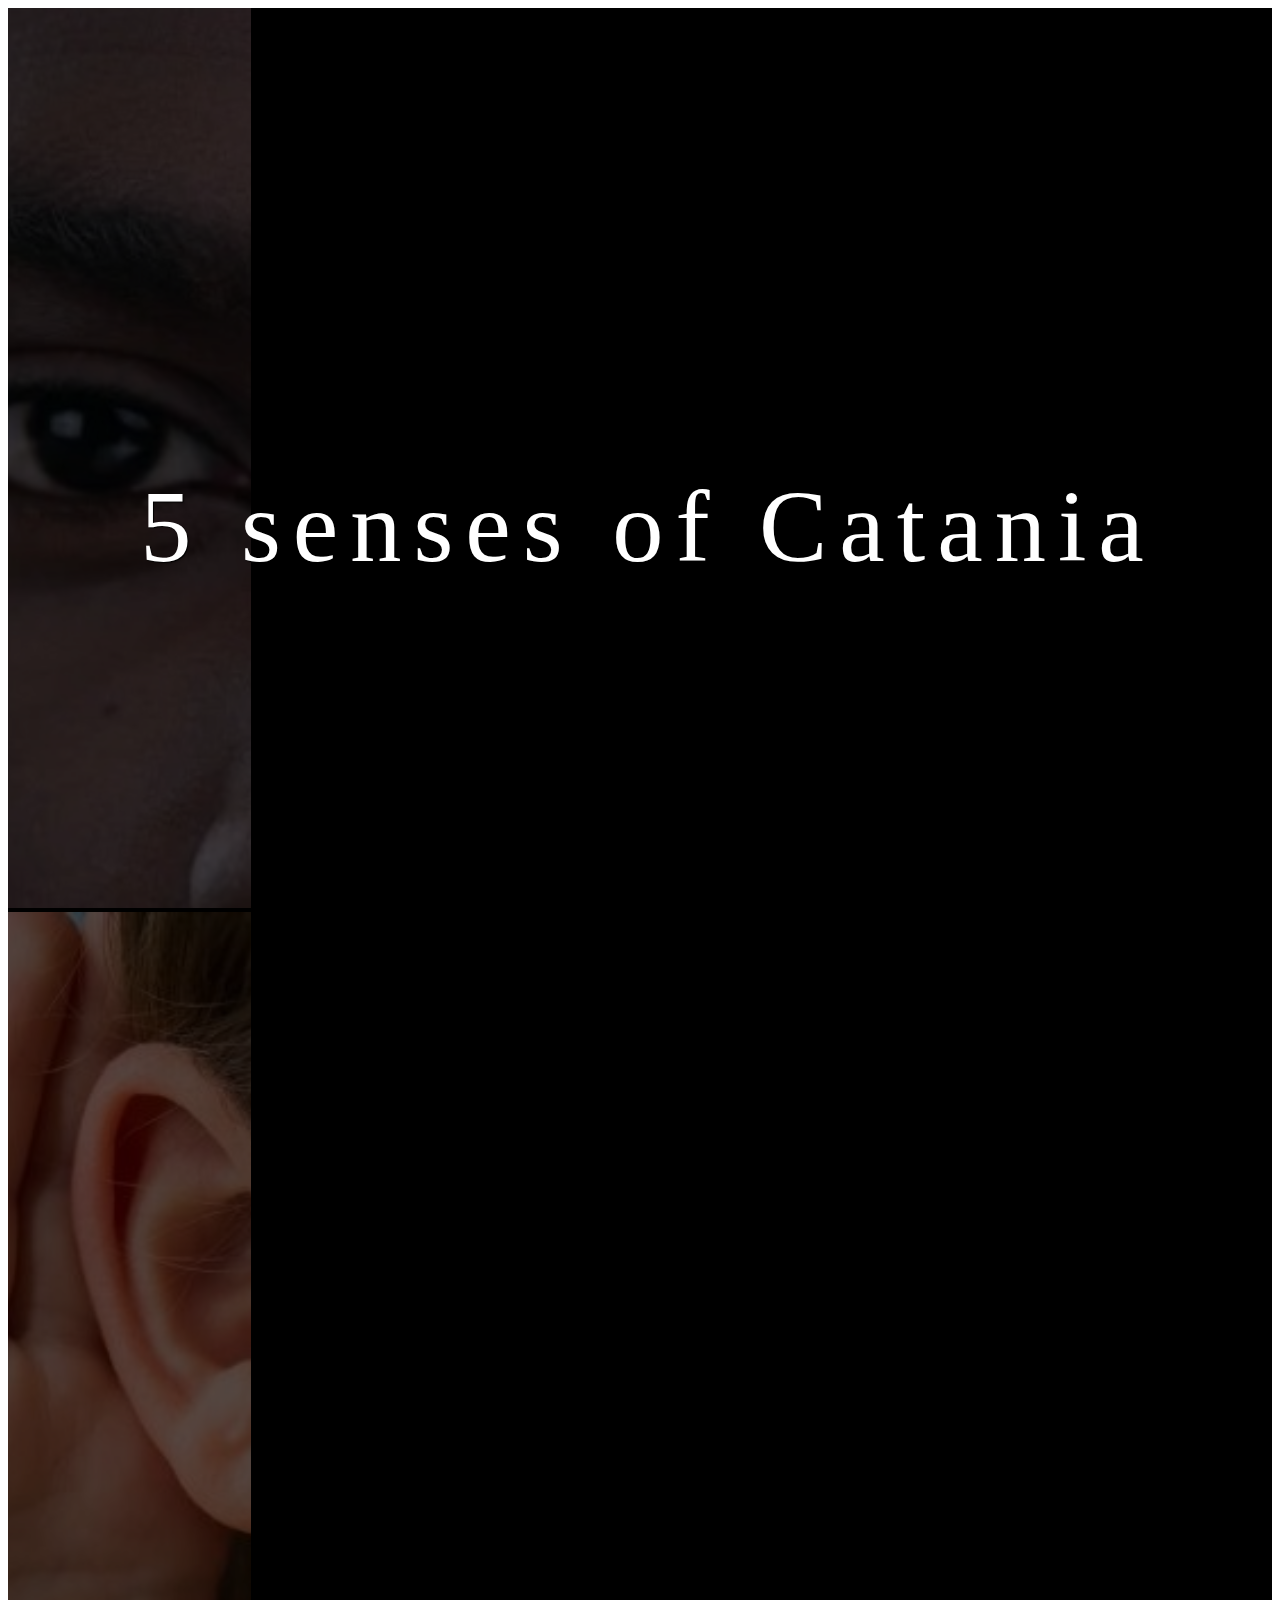
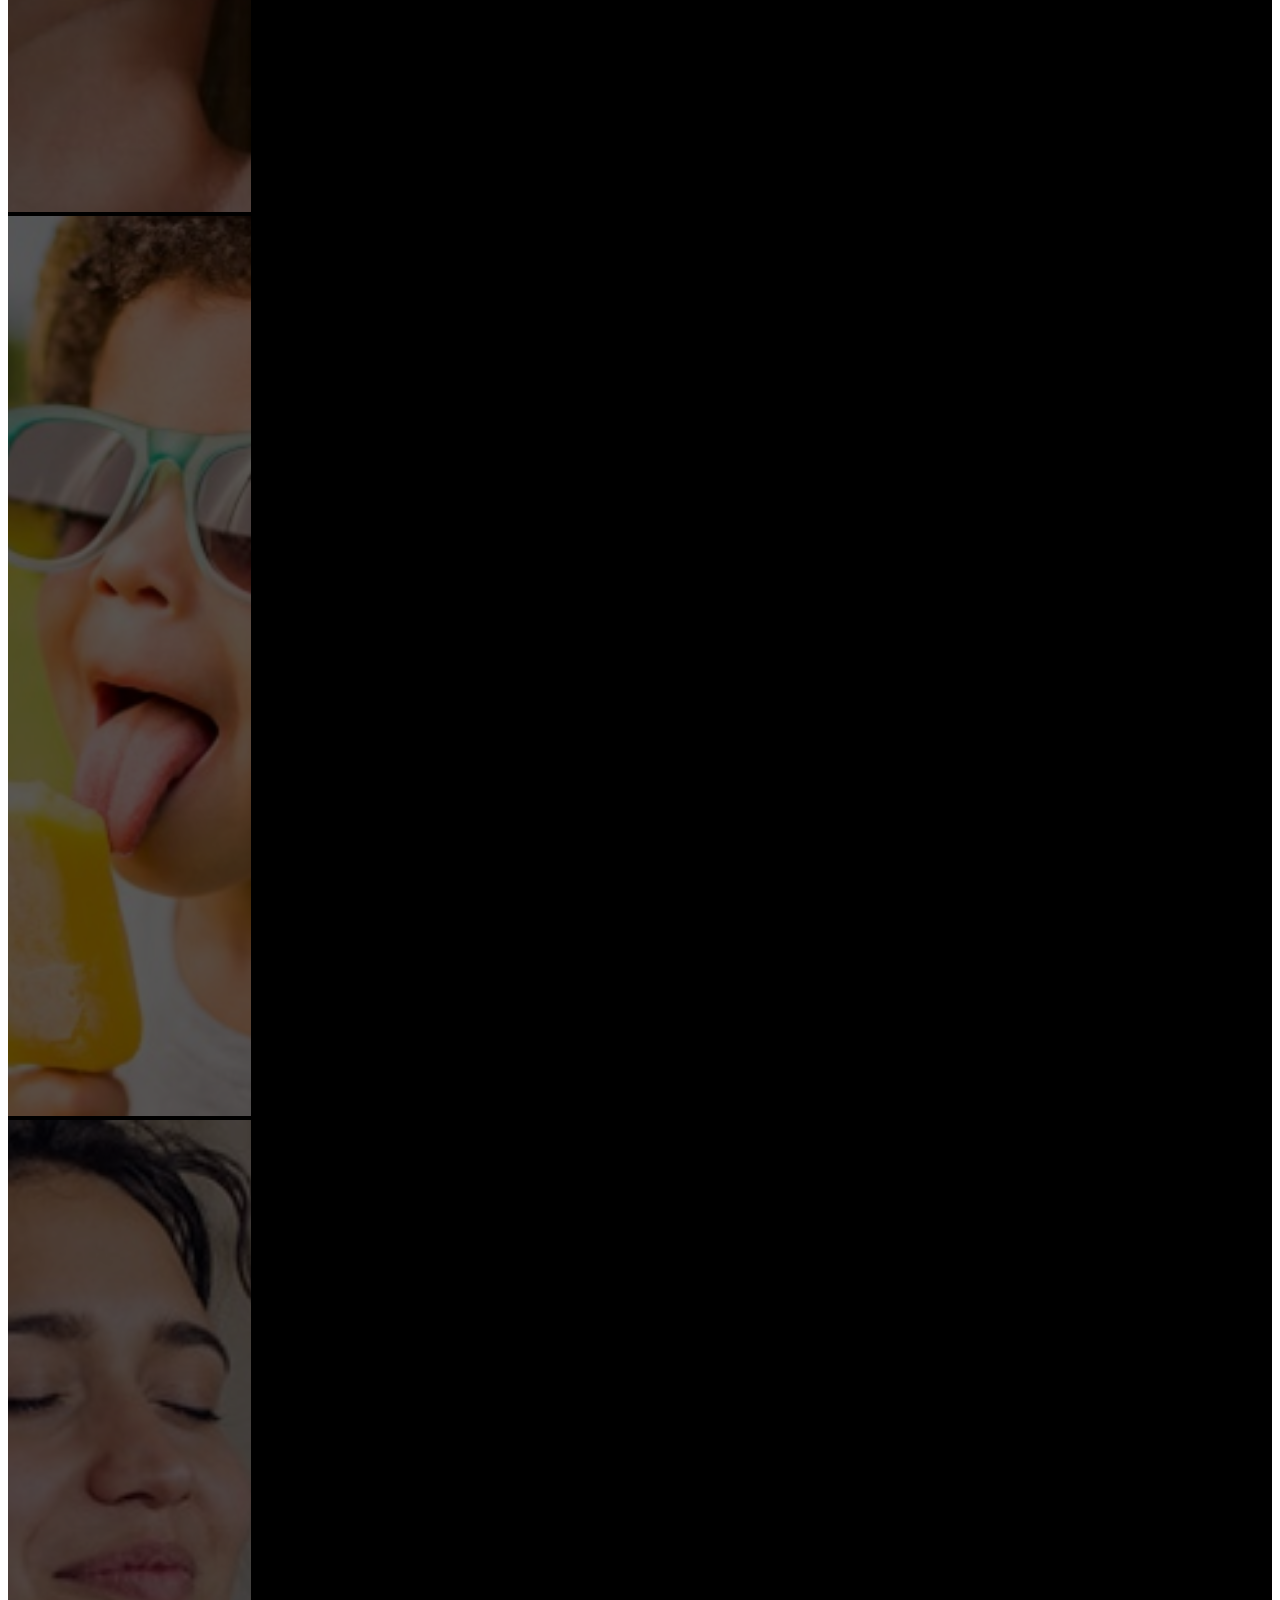
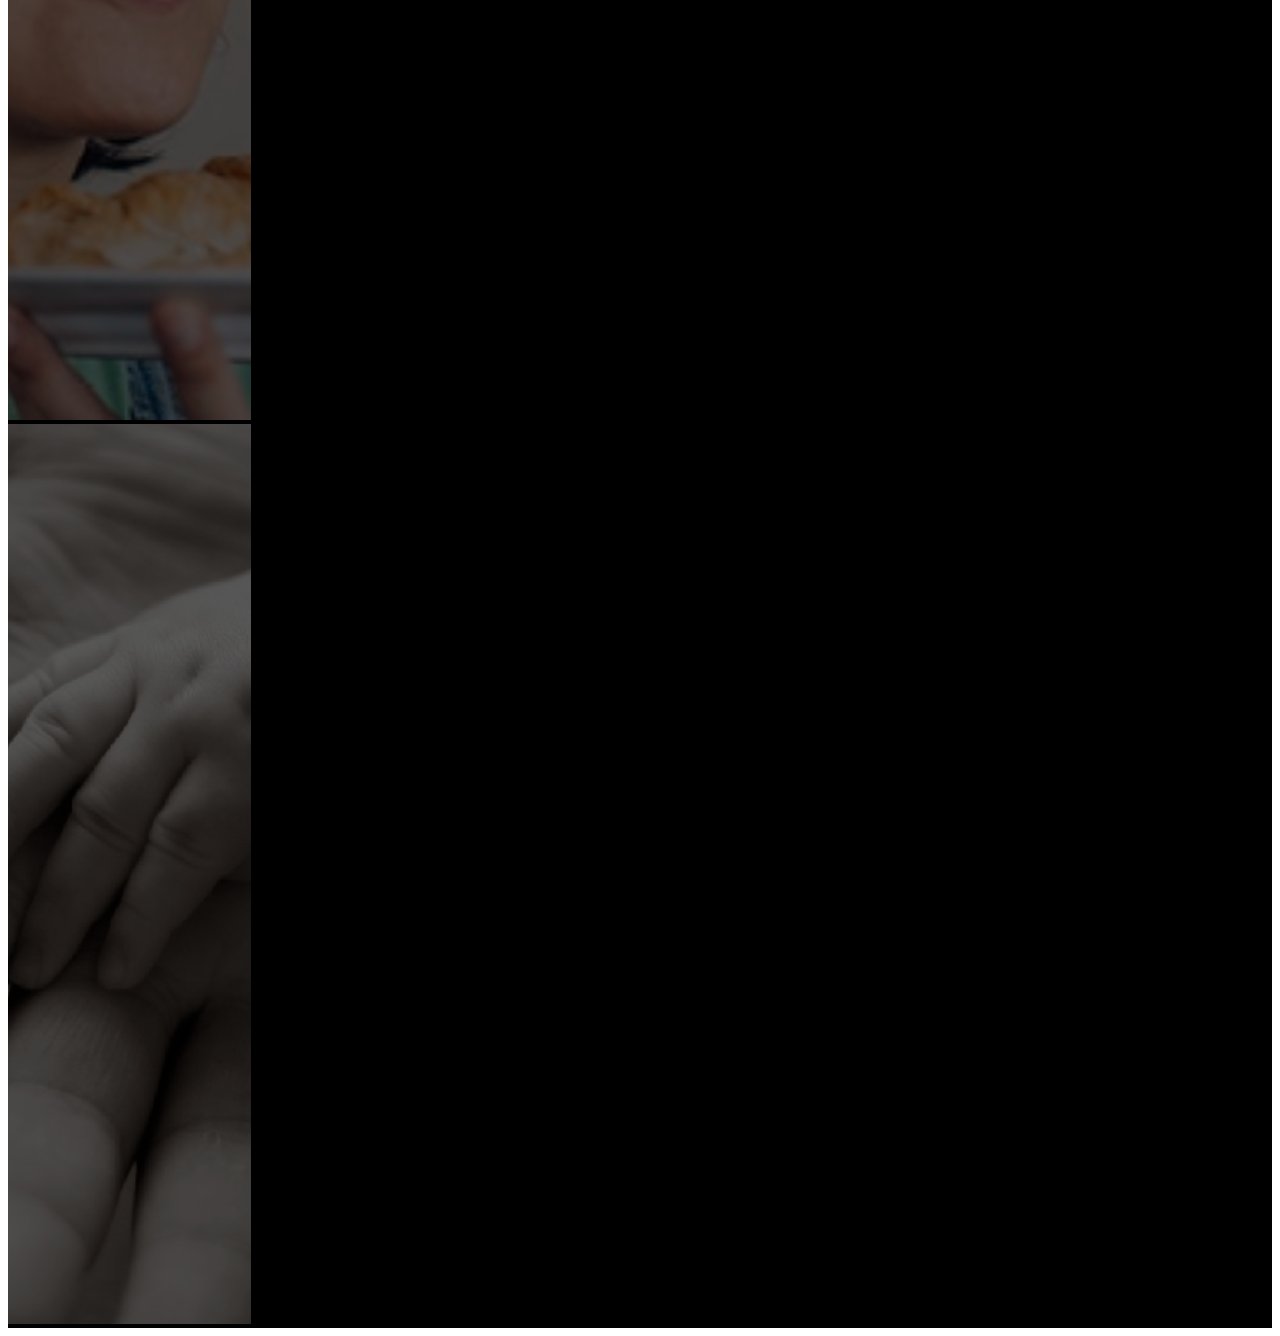
<file: index.html>
<!DOCTYPE html>
<html>
<head>
	<meta name="viewport" content="width=device-width, initial-scale=1">
	<link rel="stylesheet" href="styles.css">
	<link href="https://cdn.jsdelivr.net/npm/bootstrap@5.1.0/dist/css/bootstrap.min.css" rel="stylesheet" integrity="sha384-KyZXEAg3QhqLMpG8r+8fhAXLRk2vvoC2f3B09zVXn8CA5QIVfZOJ3BCsw2P0p/We" crossorigin="anonymous">
	<link rel="stylesheet" href="https://cdnjs.cloudflare.com/ajax/libs/animate.css/4.1.1/animate.min.css"/>
	<script src="script.js"></script>
	<title>Catania</title>
</head>
<body>

	<div id="pc" class="d-flex justify-content-center flex-column">
	    <div class="">
	      <img class="image img1" src="img/wzrok.jpg">
	    </div>
	    <div class="">
	      <img class="image img2" src="img/sluch.jpeg">
	    </div>
	    <div class="">
	      <img class="image img3" src="img/smak.jpg">
	    </div>
	    <div class="">
	      <img class="image img4" src="img/węch.jpg">
	    </div>
	    <div class="">
	      <img class="image img5" src="img/dotyk.jpg">
	    </div>
	</div>

	<div id="mobile" class="d-flex justify-content-center">
	    <div class="">
	      <img class="image img1" src="img/wzrok.jpg">
	    </div>
	    <div class="">
	      <img class="image img2" src="img/sluch.jpeg">
	    </div>
	    <div class="">
	      <img class="image img3" src="img/smak.jpg">
	    </div>
	    <div class="">
	      <img class="image img4" src="img/węch.jpg">
	    </div>
	    <div class="">
	      <img class="image img5" src="img/dotyk.jpg">
	    </div>
	</div>
	<div class="text animate__slideInLeft"><span class="shadowclass">5 senses of Catania</span></div>
  
</div>
</div>

</body>
</html>
</file>
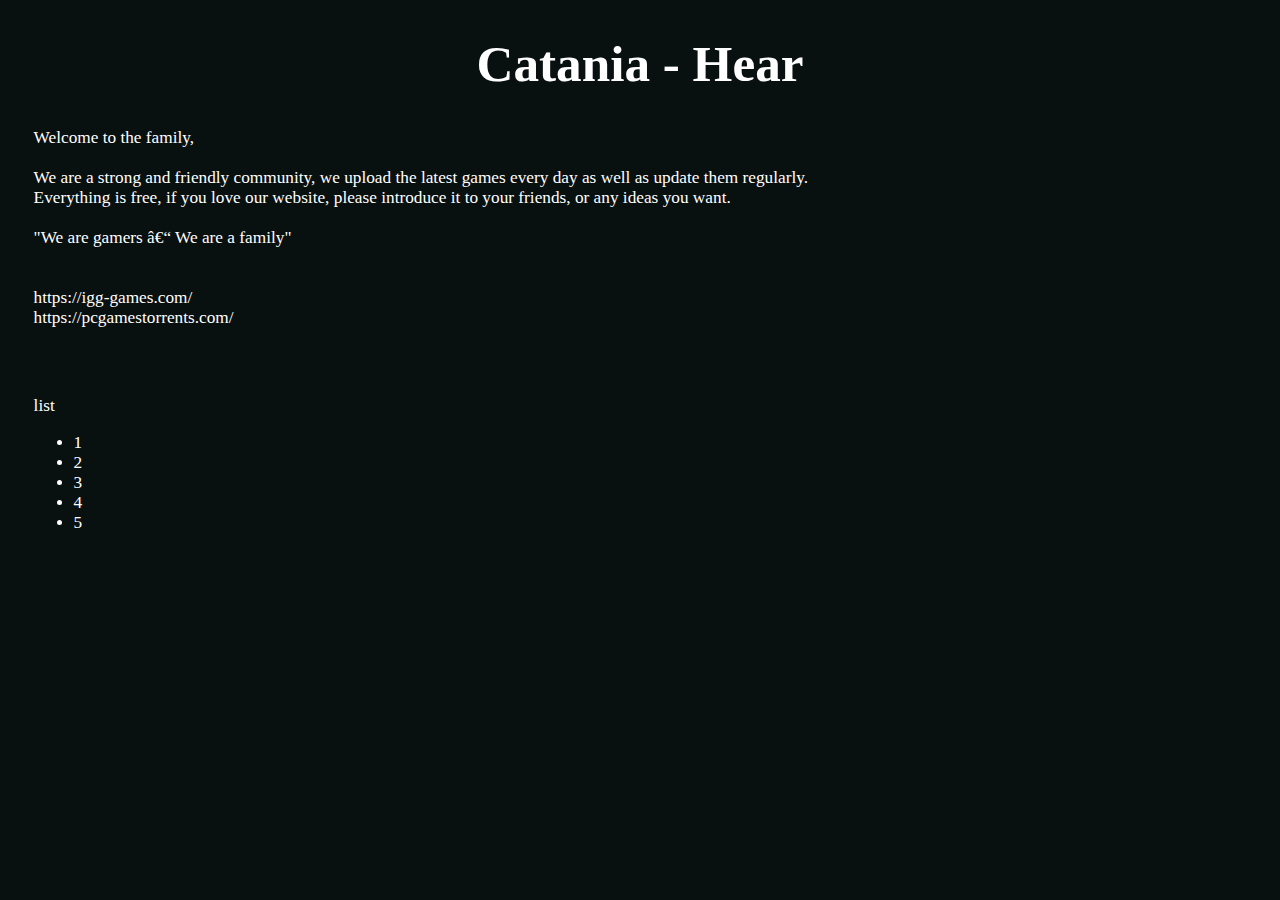
<file: podstrona hear.html>
<!DOCTYPE HTML>
<html lang="eng">

<head>
<charset=utf-8>
<title>Catania - Hear</title>
<link href="css.css" rel="stylesheet" type="text/css">
<script src="script.js"></script>
</head>

<body>
<div id="Tytul">
<h1>Catania - Hear</h1>
</div>

<div id="opis">
Welcome to the family,<br>
<br>
We are a strong and friendly community, we upload the latest games every day as well as update them regularly. <br>
Everything is free, if you love our website, please introduce it to your friends, or any ideas you want.<br>
<br>
"We are gamers – We are a family"<br>
<br>
<br>
https://igg-games.com/<br>
https://pcgamestorrents.com/<br>
</div>

<div id="lista">
<p>list</p>
<ul>
<li>1</li>
<li>2</li>
<li>3</li>
<li>4</li>
<li>5</li>
</ul>
</div>
<div id="mapa">
<iframe src="https://www.google.com/maps/embed?pb=!1m14!1m12!1m3!1d25321.90287983601!2d15.072702820129859!3d37.50230775781844!2m3!1f0!2f0!3f0!3m2!1i1024!2i768!4f13.1!5e0!3m2!1spl!2sit!4v1631348485350!5m2!1spl!2sit" width="600" height="450" style="border:0;" allowfullscreen="" loading="lazy"></iframe></div>
</body>

</HTML>
</file>
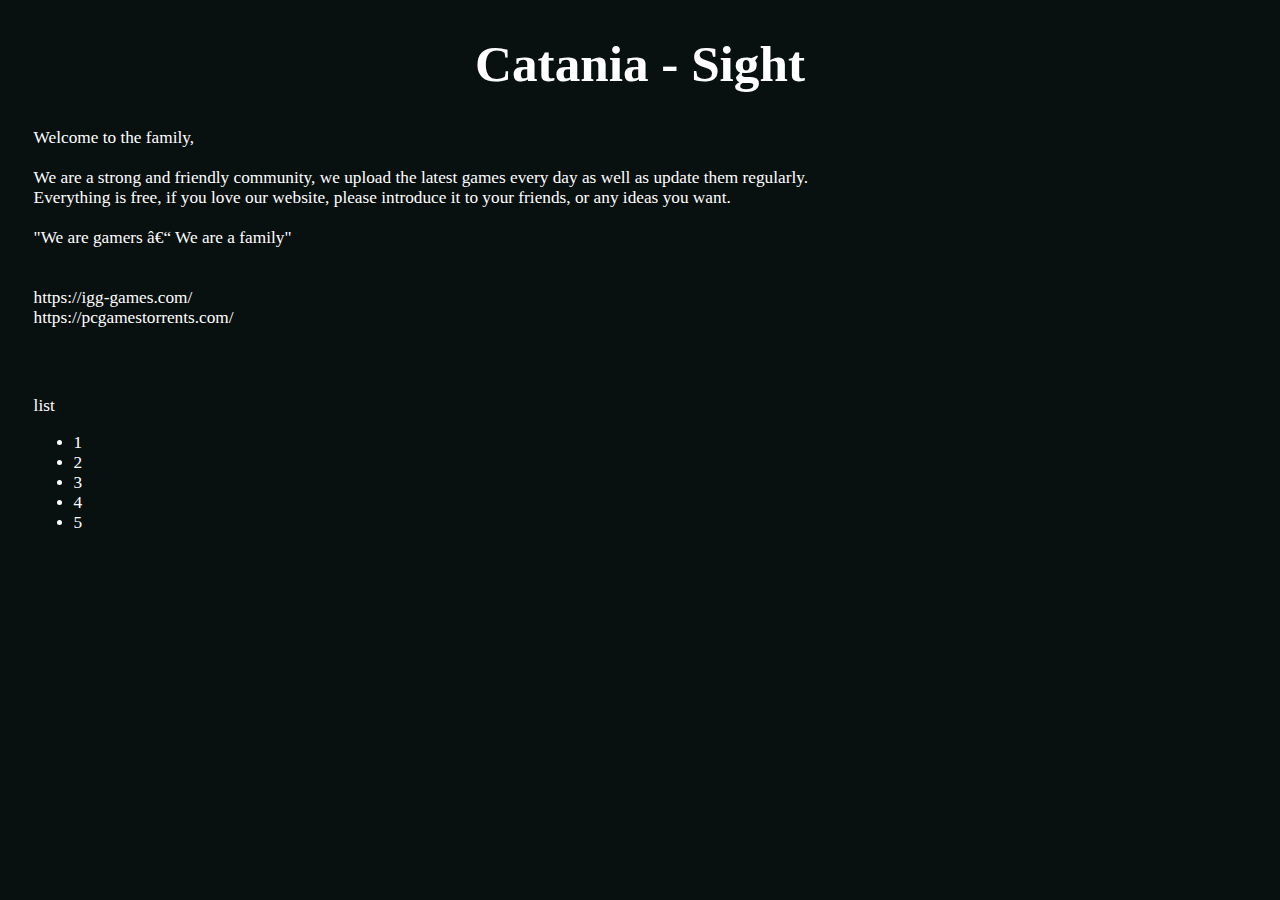
<file: podstrona sight.html>
<!DOCTYPE HTML>
<html lang="eng">

<head>
<charset=utf-8>
<title>Catania - Sight</title>
<link href="css.css" rel="stylesheet" type="text/css">
<script src="script.js"></script>
</head>

<body>
<div id="Tytul">
<h1>Catania - Sight</h1>
</div>

<div id="opis">
Welcome to the family,<br>
<br>
We are a strong and friendly community, we upload the latest games every day as well as update them regularly. <br>
Everything is free, if you love our website, please introduce it to your friends, or any ideas you want.<br>
<br>
"We are gamers – We are a family"<br>
<br>
<br>
https://igg-games.com/<br>
https://pcgamestorrents.com/<br>
</div>

<div id="lista">
<p>list</p>
<ul>
<li>1</li>
<li>2</li>
<li>3</li>
<li>4</li>
<li>5</li>
</ul>
</div>
<div id="mapa">
<iframe src="https://www.google.com/maps/embed?pb=!1m14!1m12!1m3!1d25321.90287983601!2d15.072702820129859!3d37.50230775781844!2m3!1f0!2f0!3f0!3m2!1i1024!2i768!4f13.1!5e0!3m2!1spl!2sit!4v1631348485350!5m2!1spl!2sit" width="600" height="450" style="border:0;" allowfullscreen="" loading="lazy"></iframe></div>
</body>

</HTML>
</file>
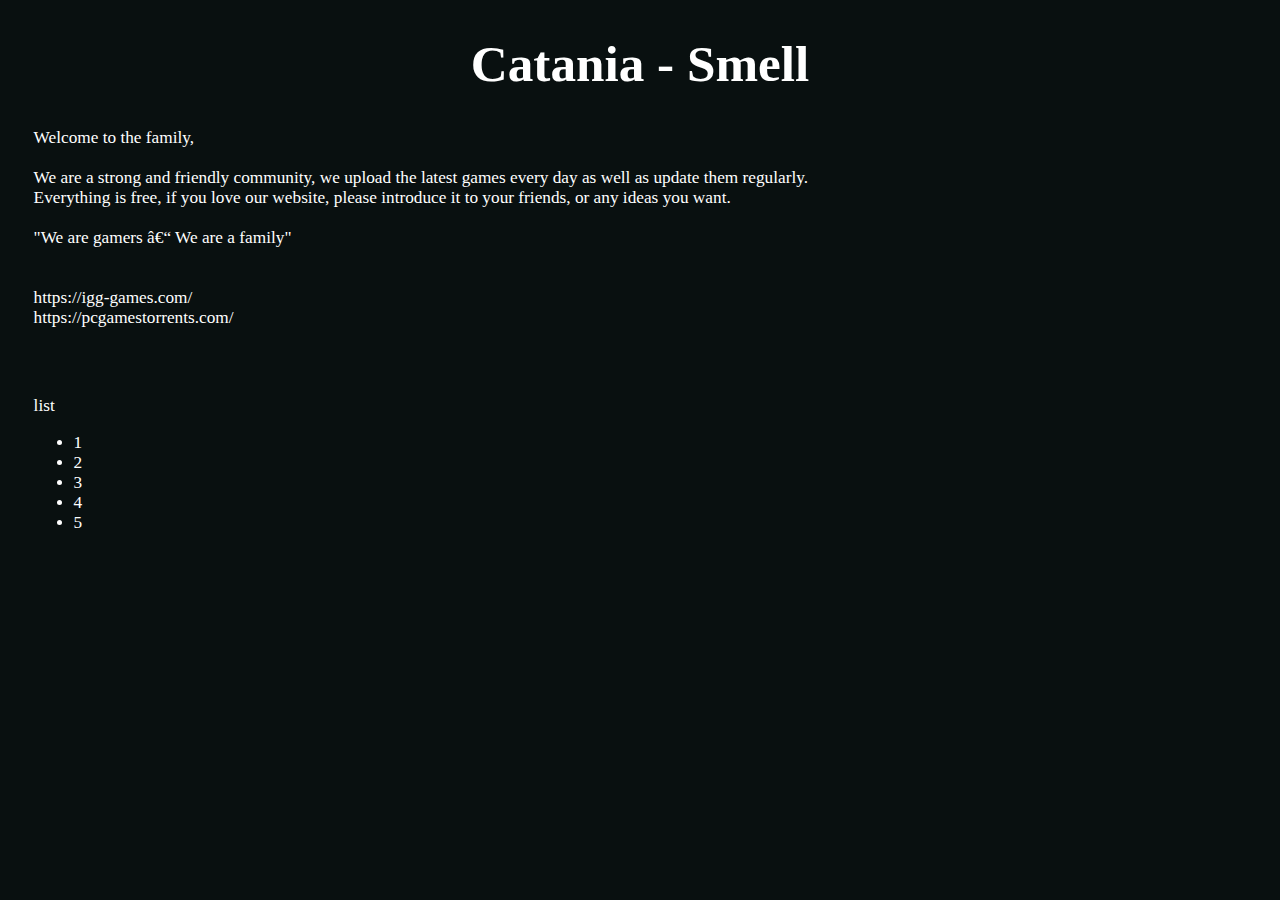
<file: podstrona smell.html>
<!DOCTYPE HTML>
<html lang="eng">

<head>
<charset=utf-8>
<title>Catania - Smell</title>
<link href="css.css" rel="stylesheet" type="text/css">
<script src="script.js"></script>
</head>

<body>
<div id="Tytul">
<h1>Catania - Smell</h1>
</div>

<div id="opis">
Welcome to the family,<br>
<br>
We are a strong and friendly community, we upload the latest games every day as well as update them regularly. <br>
Everything is free, if you love our website, please introduce it to your friends, or any ideas you want.<br>
<br>
"We are gamers – We are a family"<br>
<br>
<br>
https://igg-games.com/<br>
https://pcgamestorrents.com/<br>
</div>

<div id="lista">
<p>list</p>
<ul>
<li>1</li>
<li>2</li>
<li>3</li>
<li>4</li>
<li>5</li>
</ul>
</div>
<div id="mapa">
<iframe src="https://www.google.com/maps/embed?pb=!1m14!1m12!1m3!1d25321.90287983601!2d15.072702820129859!3d37.50230775781844!2m3!1f0!2f0!3f0!3m2!1i1024!2i768!4f13.1!5e0!3m2!1spl!2sit!4v1631348485350!5m2!1spl!2sit" width="600" height="450" style="border:0;" allowfullscreen="" loading="lazy"></iframe></div>
</body>

</HTML>
</file>
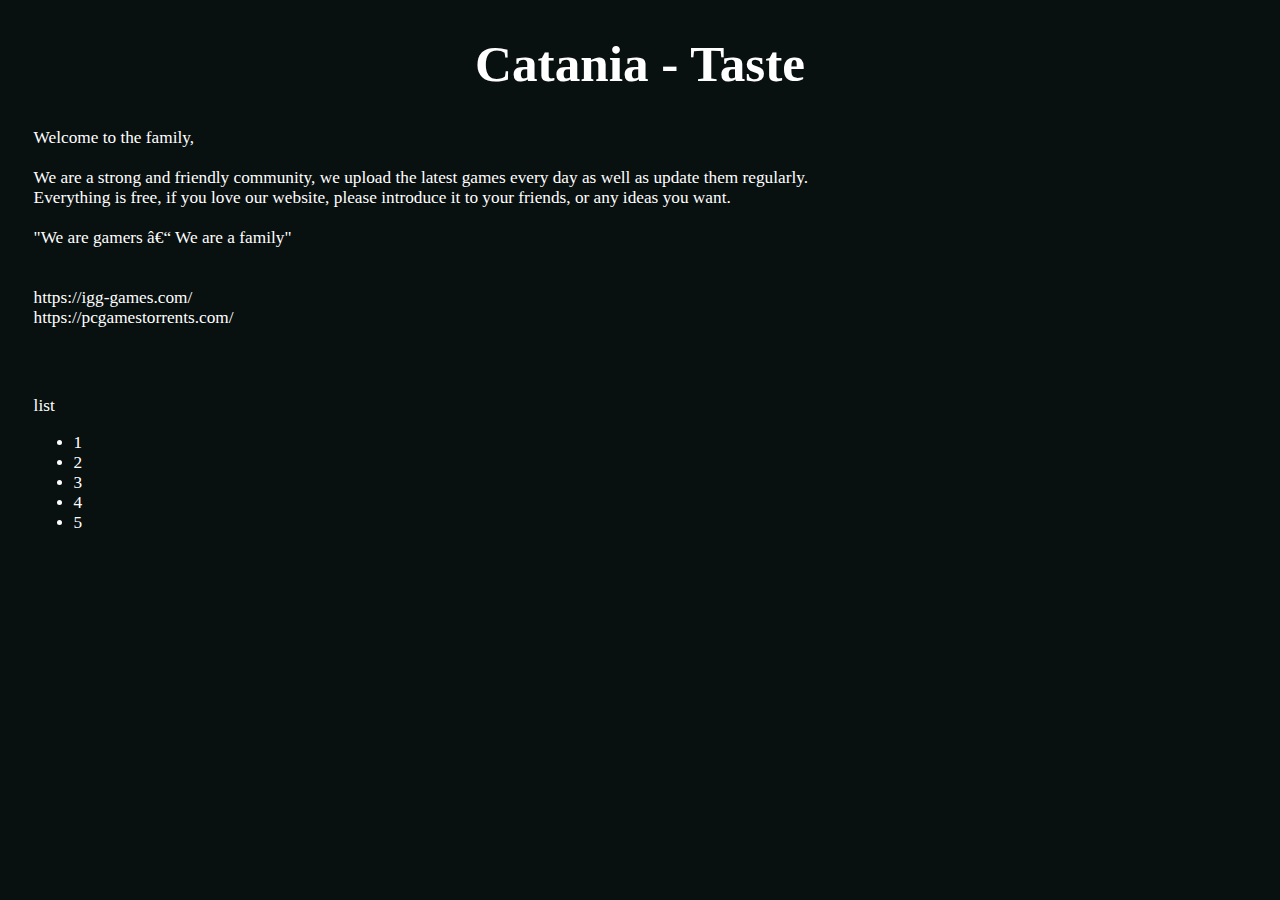
<file: podstrona taste.html>
<!DOCTYPE HTML>
<html lang="eng">

<head>
<charset=utf-8>
<title>Catania - Taste</title>
<link href="css.css" rel="stylesheet" type="text/css">
<script src="script.js"></script>
</head>

<body>
<div id="Tytul">
<h1>Catania - Taste</h1>
</div>

<div id="opis">
Welcome to the family,<br>
<br>
We are a strong and friendly community, we upload the latest games every day as well as update them regularly. <br>
Everything is free, if you love our website, please introduce it to your friends, or any ideas you want.<br>
<br>
"We are gamers – We are a family"<br>
<br>
<br>
https://igg-games.com/<br>
https://pcgamestorrents.com/<br>
</div>

<div id="lista">
<p>list</p>
<ul>
<li>1</li>
<li>2</li>
<li>3</li>
<li>4</li>
<li>5</li>
</ul>
</div>
<div id="mapa">
<iframe src="https://www.google.com/maps/embed?pb=!1m14!1m12!1m3!1d25321.90287983601!2d15.072702820129859!3d37.50230775781844!2m3!1f0!2f0!3f0!3m2!1i1024!2i768!4f13.1!5e0!3m2!1spl!2sit!4v1631348485350!5m2!1spl!2sit" width="600" height="450" style="border:0;" allowfullscreen="" loading="lazy"></iframe></div>
</body>

</HTML>
</file>
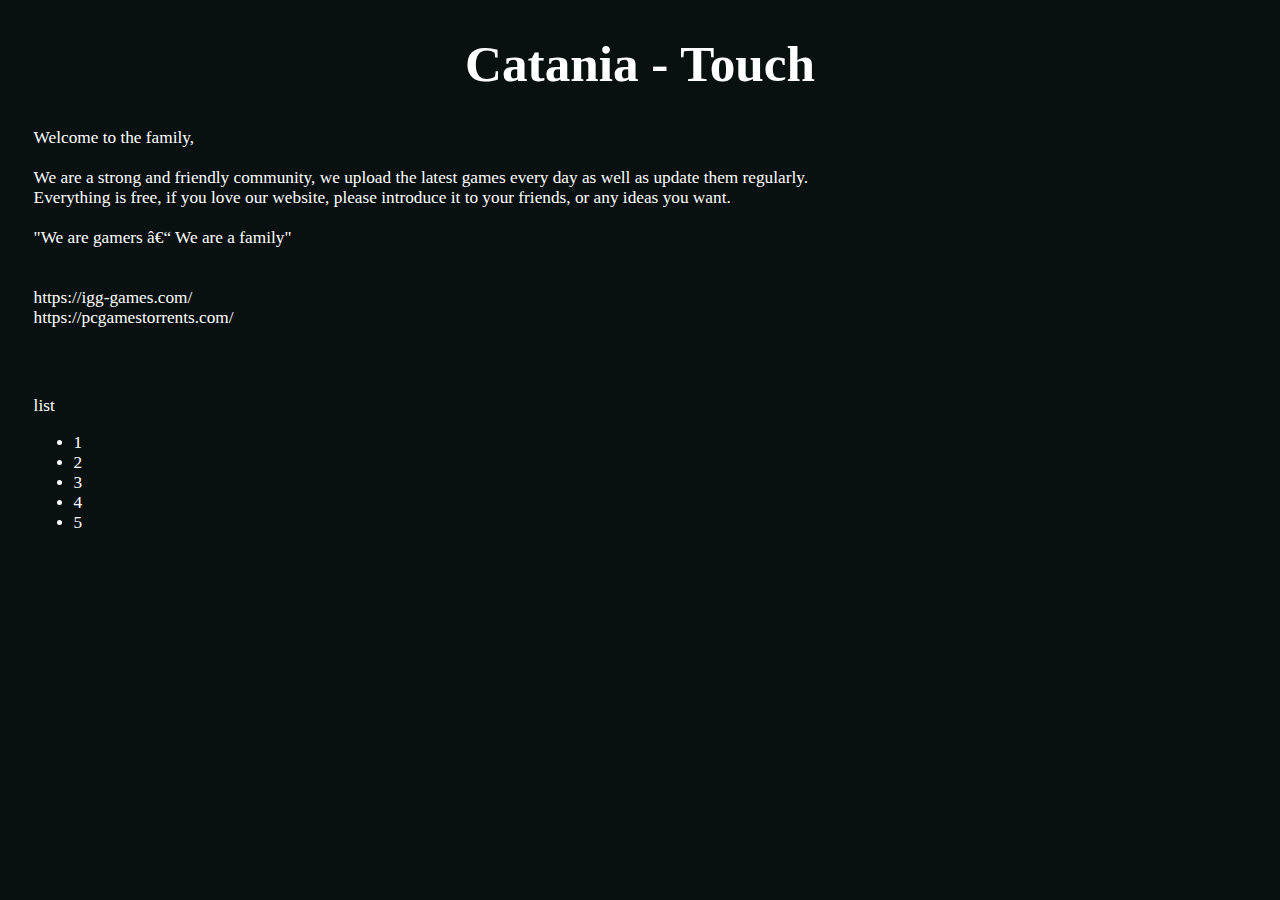
<file: podstrona touch.html>
<!DOCTYPE HTML>
<html lang="eng">

<head>
<charset=utf-8>
<title>Catania - Touch</title>
<link href="css.css" rel="stylesheet" type="text/css">
<script src="script.js"></script>
</head>

<body>
<div id="Tytul">
<h1>Catania - Touch</h1>
</div>

<div id="opis">
Welcome to the family,<br>
<br>
We are a strong and friendly community, we upload the latest games every day as well as update them regularly. <br>
Everything is free, if you love our website, please introduce it to your friends, or any ideas you want.<br>
<br>
"We are gamers – We are a family"<br>
<br>
<br>
https://igg-games.com/<br>
https://pcgamestorrents.com/<br>
</div>

<div id="lista">
<p>list</p>
<ul>
<li>1</li>
<li>2</li>
<li>3</li>
<li>4</li>
<li>5</li>
</ul>
</div>
<div id="mapa">
<iframe src="https://www.google.com/maps/embed?pb=!1m14!1m12!1m3!1d25321.90287983601!2d15.072702820129859!3d37.50230775781844!2m3!1f0!2f0!3f0!3m2!1i1024!2i768!4f13.1!5e0!3m2!1spl!2sit!4v1631348485350!5m2!1spl!2sit" width="600" height="450" style="border:0;" allowfullscreen="" loading="lazy"></iframe></div>
</body>

</HTML>
</file>
<file: styles.css>
body {
}

/* Small devices (portrait tablets and large phones, 600px and up) */
@media only screen and (min-width: 600px) {
	#pc {
	display: none !important;
	}
}

/* Small devices (portrait tablets and large phones, 600px and up) */
@media only screen and (max-width: 600px) {
	#mobile {
	display: none !important;
	}

	.image {
		width: 100vw !important;
		max-width: 100vw !important;
		height: 19vh !important;
	}
}

.image {
	max-width: 19vw;
	height: 100vh;
	object-fit: cover;
  	filter: brightness(35%);
	-webkit-transition: all 1s ease;
	transition: all 1s ease;
	animation: fadeInAnimation ease 1s;
}

@keyframes fadeInAnimation {
    0% {
        filter: brightness(70%);
    }
    100% {
        filter: brightness(35%);
     }
}

.img1 {
  animation-delay: .15s;
}
.img2 {
  animation-delay: .30s;
}
.img3 {
  animation-delay: .45s;
}
.img4 {
  animation-delay: .60s;
}
.img5 {
  animation-delay: .75s;
}

.image:hover {
  -webkit-filter: brightness(110%) !important;
  filter: brightness(110%) !important;
  max-width: 24vw;
}

.d-flex {
	background-color: black !important;
}

.text {
	color: white;
	position: absolute;
	bottom: 35vh;
	text-align: center;
	width: 100%;
	font-size: 8vw;
	letter-spacing: 12px;
	pointer-events:none;
	animation: slideInLeft; /* referring directly to the animation's @keyframe declaration */
  	animation-duration: 1s;
}


.shadowclass {
	text-shadow: 1px 1px 1px black;
}
</file>
<file: css.css>
html {
	color: White;
	background-color: #091010;
	font-size: 1.35vw;
}

#Tytul {
	margin: 2vw;
}
h1 {
	text-align: center;
	font-size: 4vw;
}

#opis {
	margin: 2vw;
}

#lista {
	margin: 2vw;
	float: left;
}

#mapa {
	margin: 2vw;
	float: right;
}
</file>
